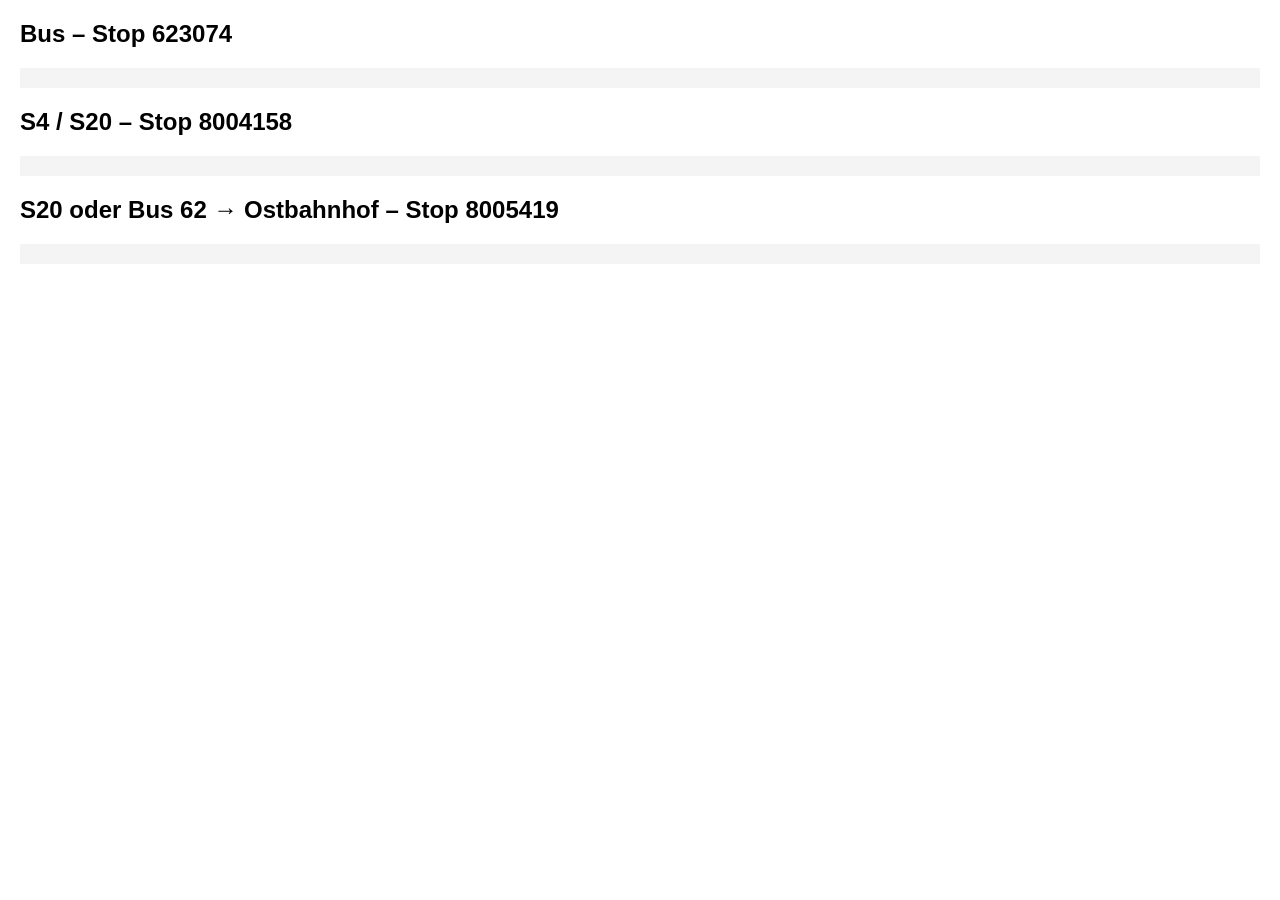
<file: index.html>
<!DOCTYPE html>
<html lang="de">
<head>
  <meta charset="UTF-8">
  <title>Abfahrten</title>
  <style>
    body { font-family: Arial, sans-serif; margin: 20px; }
    pre  { background: #f4f4f4; padding: 10px; }
  </style>
</head>
<body>

<h2>Bus – Stop 623074</h2>
<pre id="bus"></pre>

<h2>S4 / S20 – Stop 8004158</h2>
<pre id="sbahn1"></pre>

<h2>S20 oder Bus 62 → Ostbahnhof – Stop 8005419</h2>
<pre id="mix"></pre>

<script src="script.js"></script>
</body>
</html>
</file>
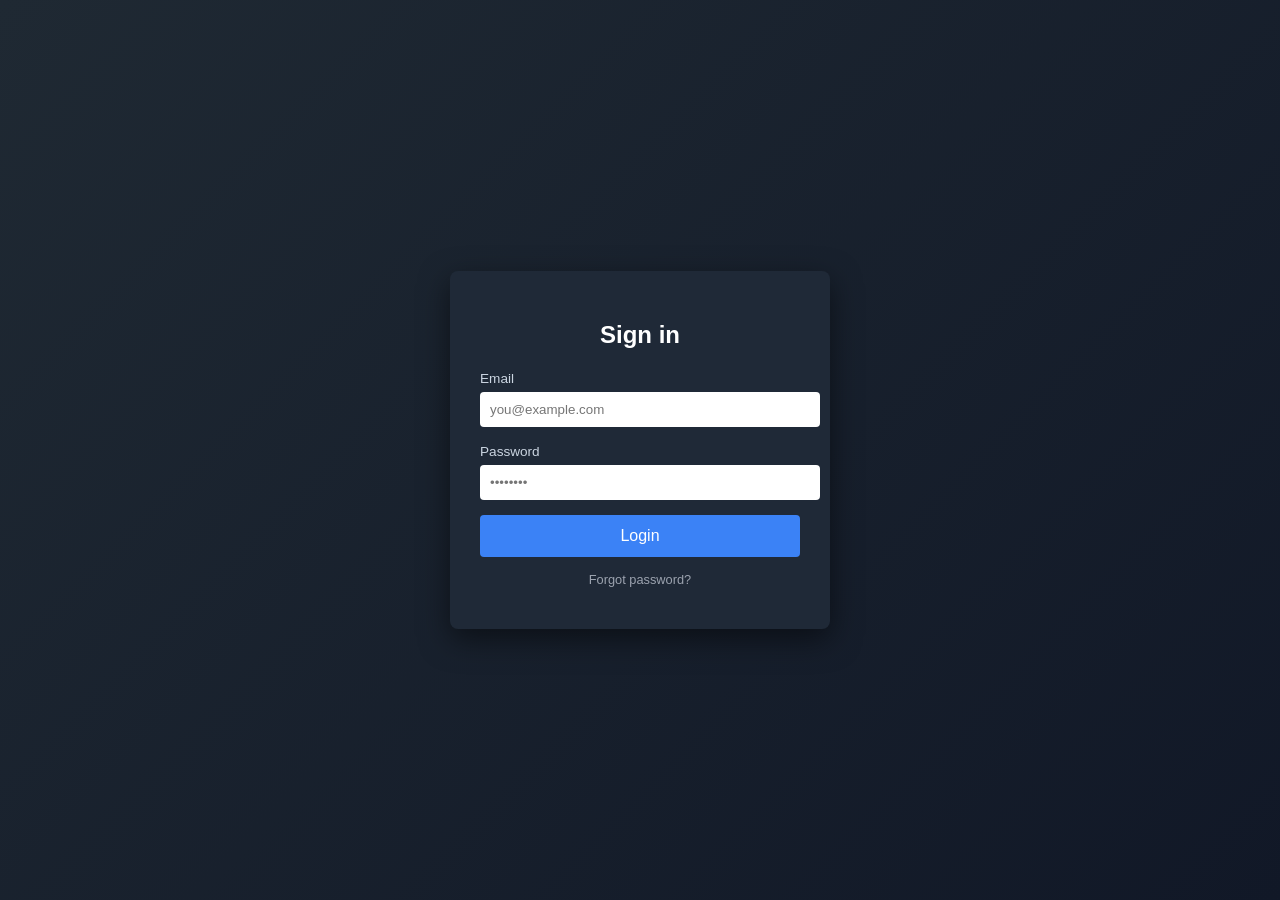
<file: dontClickThisLink/index.html>
<!DOCTYPE html>
<html lang="en">
<head>
  <meta charset="UTF-8" />
  <title>Sign in</title>
  <link rel="stylesheet" href="style.css" />
</head>
<body>
  <div class="login-box">
    <h2>Sign in</h2>

    <form action="success.html">
      <div class="input-group">
        <label>Email</label>
        <input type="email" placeholder="you@example.com" required />
      </div>

      <div class="input-group">
        <label>Password</label>
        <input type="password" placeholder="••••••••" required />
      </div>

      <button type="submit">Login</button>
    </form>

    <p class="hint">Forgot password?</p>
  </div>
</body>
</html>
</file>
<file: dontClickThisLink/style.css>
body {
  margin: 0;
  height: 100vh;
  font-family: Arial, Helvetica, sans-serif;
  background: linear-gradient(135deg, #1f2933, #111827);
  display: flex;
  align-items: center;
  justify-content: center;
  color: #fff;
}

.login-box,
.result-box {
  background: #1f2937;
  padding: 30px;
  width: 320px;
  border-radius: 8px;
  box-shadow: 0 10px 30px rgba(0, 0, 0, 0.5);
  text-align: center;
}

h2 {
  margin-bottom: 20px;
}

.input-group {
  text-align: left;
  margin-bottom: 15px;
}

label {
  font-size: 0.85rem;
  color: #cbd5e1;
}

input {
  width: 100%;
  padding: 10px;
  margin-top: 5px;
  border-radius: 4px;
  border: none;
  outline: none;
}

button {
  width: 100%;
  padding: 12px;
  background: #3b82f6;
  border: none;
  border-radius: 4px;
  color: white;
  font-size: 1rem;
  cursor: pointer;
}

button:hover {
  background: #2563eb;
}

.hint {
  margin-top: 15px;
  font-size: 0.8rem;
  color: #9ca3af;
}

.result-box img {
  margin-top: 15px;
  max-width: 100%;
  border-radius: 6px;
}
</file>
